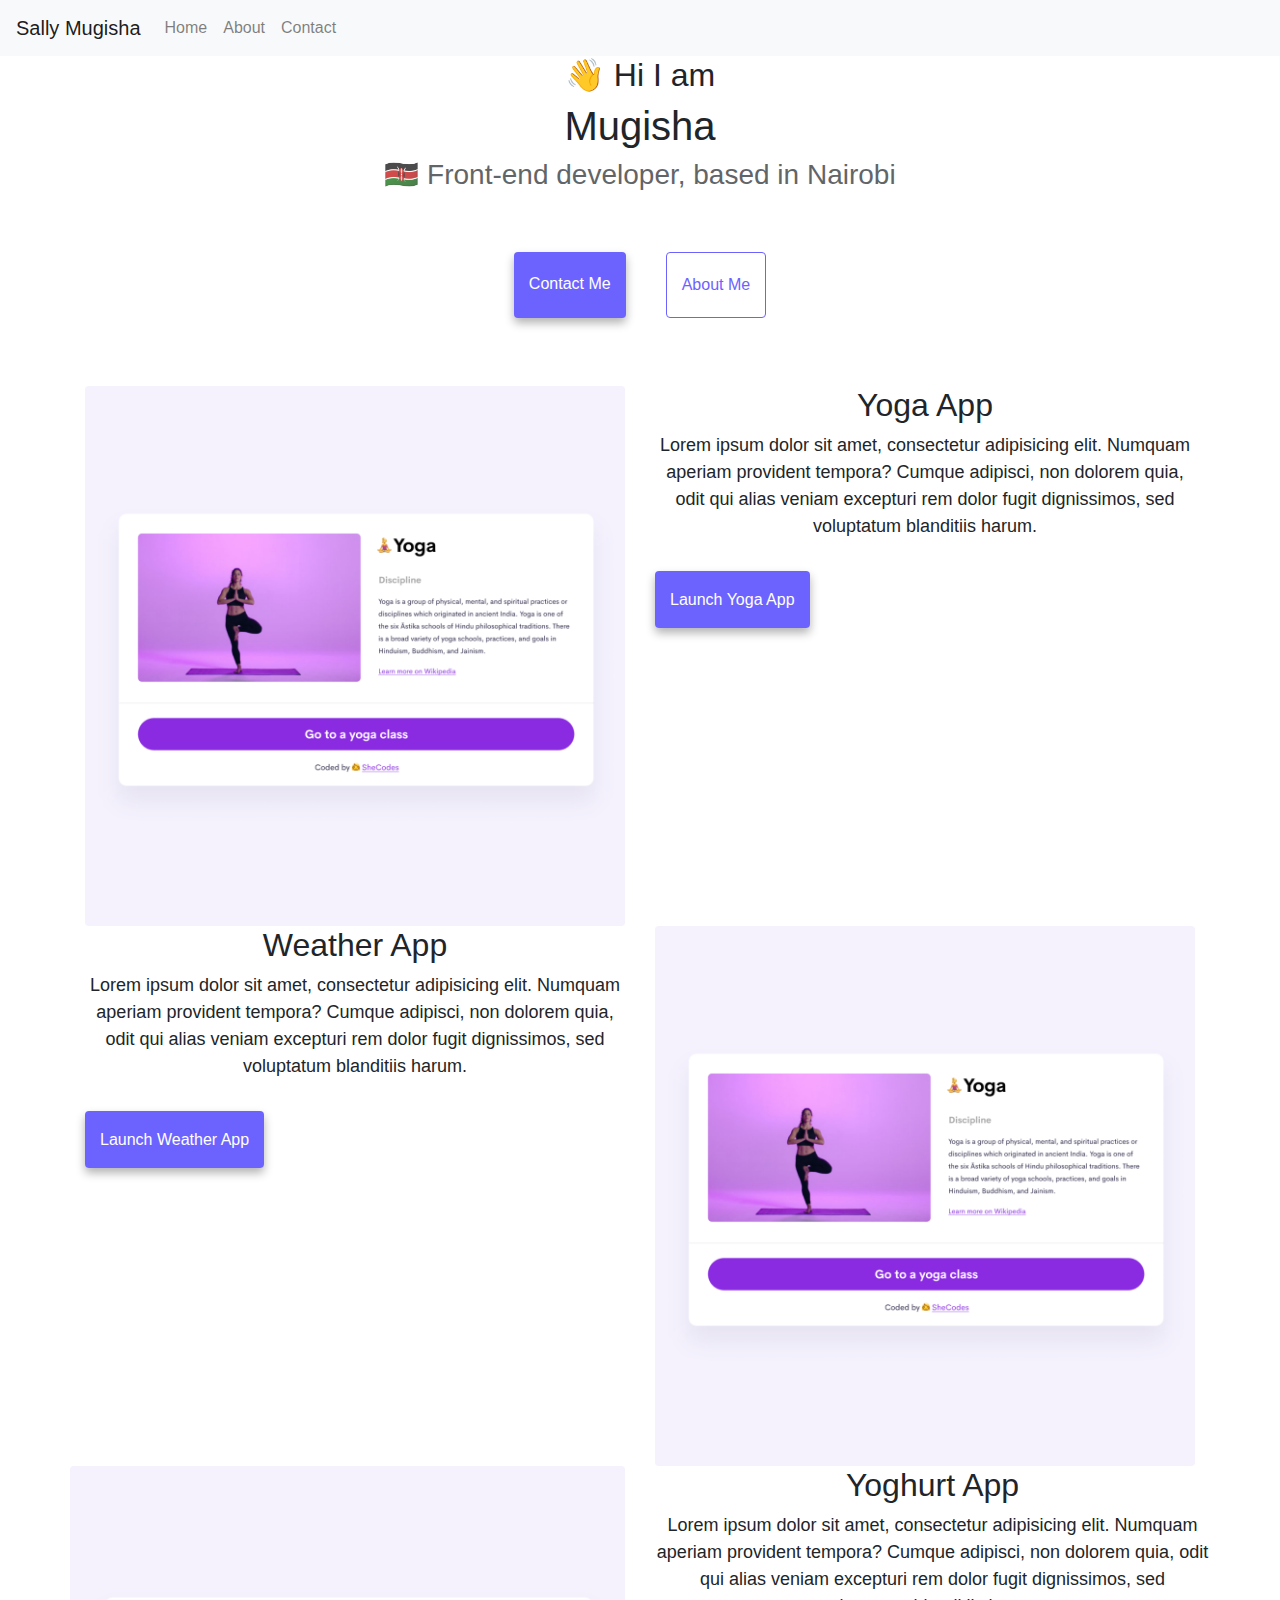
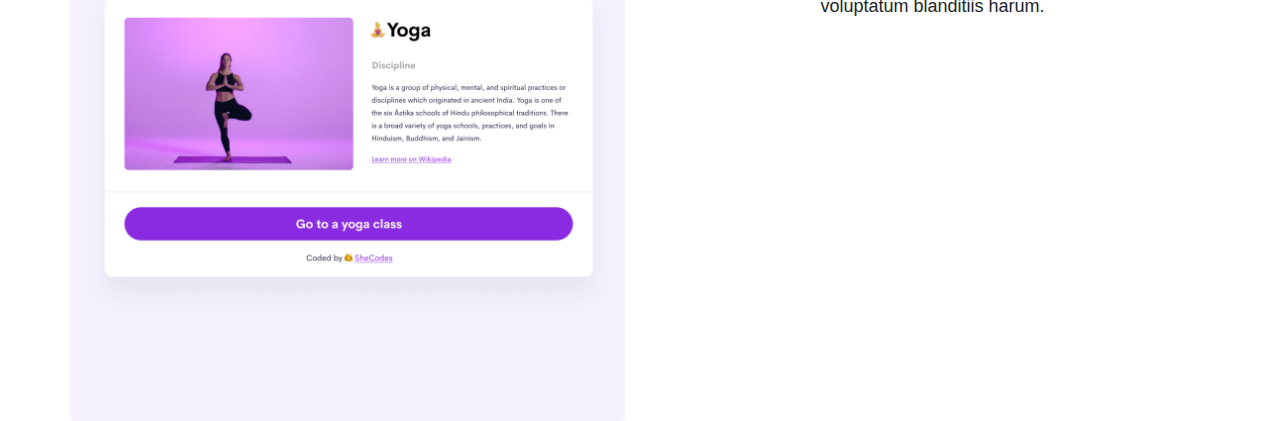
<file: index.html>
<!DOCTYPE html>
<html lang="en">
  <head>
    <meta charset="UTF-8" />
    <meta http-equiv="X-UA-Compatible" content="IE=edge" />
    <meta name="viewport" content="width=device-width, initial-scale=1.0" />
    <title>Sally Wanga</title>
    <meta name="description" content="this is an index file that gives an overview of the projects I have built"/> 
    <link rel="stylesheet" href="style.css" />
    <link
      rel="stylesheet"
      href="https://cdn.jsdelivr.net/npm/bootstrap@4.3.1/dist/css/bootstrap.min.css"
      integrity="sha384-ggOyR0iXCbMQv3Xipma34MD+dH/1fQ784/j6cY/iJTQUOhcWr7x9JvoRxT2MZw1T"
      crossorigin="anonymous"
    />
    <script
      src="https://cdn.jsdelivr.net/npm/bootstrap@4.3.1/dist/js/bootstrap.min.js"
      integrity="sha384-JjSmVgyd0p3pXB1rRibZUAYoIIy6OrQ6VrjIEaFf/nJGzIxFDsf4x0xIM+B07jRM"
      crossorigin="anonymous"
    ></script>
    
  </head>
  <body>
    <nav class="navbar navbar-expand-lg navbar-light bg-light sticky-top">
      <a
        class="navbar-brand"
        href="https://www.shecodes.io/graduates/44677-sally-wanga"
        title="Sally Wanga's online portfolio"
        >Sally Mugisha</a
      >
      <button
        class="navbar-toggler"
        type="button"
        data-toggle="collapse"
        data-target="#navbarNavAltMarkup"
        aria-controls="navbarNavAltMarkup"
        aria-expanded="false"
        aria-label="Toggle navigation"
      >
        <span class="navbar-toggler-icon"></span>
      </button>
      <div class="collapse navbar-collapse" id="navbarNavAltMarkup">
        <div class="navbar-nav">
          <a class="nav-item nav-link" href="index.html"
            >Home <span class="sr-only">(current)</span></a
          >
          <a class="nav-item nav-link" href="about.html">About</a>
          <a class="nav-item nav-link" href="about.html#contact">Contact</a>
        </div>
      </div>
    </nav>
    <h2>👋 Hi I am</h2>
    <h1>Mugisha</h1>
    <h3>🇰🇪 Front-end developer, based in Nairobi</h3>
    <div class="navigation-links mb-5">
      <a href="about.html#contact" class="contact-link" title="contact details">Contact me</a>
      <a href="about.html" class="about-link" title="more about me">About me</a>
    </div>

    <div class="container">
      <div class="row">
        <div class="col-6">
          <img src="images/yoga.png" class="img-fluid rounded" alt="girl standing in a yoga poze"/>
        </div>
        <div class="col-6">
          <h2 class="text-start">Yoga App</h2>
          <p class="text-start">
            Lorem ipsum dolor sit amet, consectetur adipisicing elit. Numquam
            aperiam provident tempora? Cumque adipisci, non dolorem quia, odit
            qui alias veniam excepturi rem dolor fugit dignissimos, sed
            voluptatum blanditiis harum.
          </p>
          <div class="mt-5">
          <a href="#" class="yoga-link" title="yoga app launch">Launch Yoga App</a>
          </div>
        </div>
      </div>
      <div class="row">
          <div class="col-6">
              <h2 class="text-start">Weather App</h2>
              <p class="text-start">
                Lorem ipsum dolor sit amet, consectetur adipisicing elit. Numquam
                aperiam provident tempora? Cumque adipisci, non dolorem quia, odit
                qui alias veniam excepturi rem dolor fugit dignissimos, sed
                voluptatum blanditiis harum.
              </p>
              <div class="mt-5">
                  <a href="#" class="yoga-link" title="weather app launch">Launch Weather App</a>
                  </div>
      </div>
      <div class="col-6">
          <img src="images/yoga.png" class="img-fluid rounded" alt="girl doing yoga" />
      </div>
      <div class="row">
          <div class="col-6">
              <img src="images/yoga.png" class="img-fluid rounded" alt="girl doing yoga"/>
          </div>
          <div class="col-6">
              <h2 class="text-start">Yoghurt App</h2>
              <p class="text-start">
                Lorem ipsum dolor sit amet, consectetur adipisicing elit. Numquam
                aperiam provident tempora? Cumque adipisci, non dolorem quia, odit
                qui alias veniam excepturi rem dolor fugit dignissimos, sed
                voluptatum blanditiis harum.
              </p>
          </div>

      </div>
    </div>
  </body>
</html>
</file>
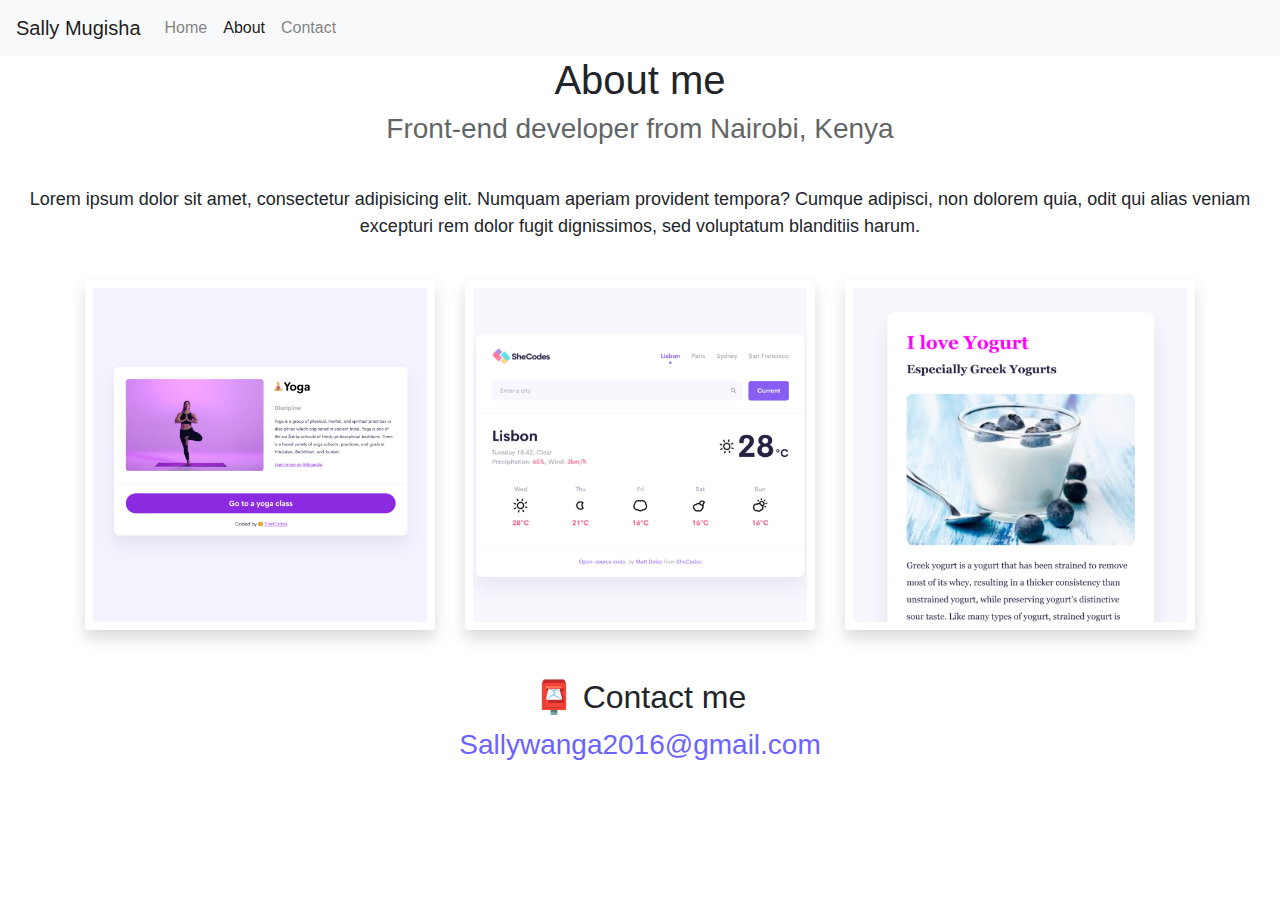
<file: about.html>
<!DOCTYPE html>
<html lang="en">
  <head>
    <meta charset="UTF-8" />
    <meta http-equiv="X-UA-Compatible" content="IE=edge" />
    <meta name="viewport" content="width=device-width, initial-scale=1.0" />
    <link rel="stylesheet" href="style.css" />
    <link
      rel="stylesheet"
      href="https://cdn.jsdelivr.net/npm/bootstrap@4.3.1/dist/css/bootstrap.min.css"
      integrity="sha384-ggOyR0iXCbMQv3Xipma34MD+dH/1fQ784/j6cY/iJTQUOhcWr7x9JvoRxT2MZw1T"
      crossorigin="anonymous"
    />
    <script
      src="https://cdn.jsdelivr.net/npm/bootstrap@4.3.1/dist/js/bootstrap.min.js"
      integrity="sha384-JjSmVgyd0p3pXB1rRibZUAYoIIy6OrQ6VrjIEaFf/nJGzIxFDsf4x0xIM+B07jRM"
      crossorigin="anonymous"
    ></script>
    <title>About Sally Wanga</title>
    <meta
      name="description"
      content="this is apage that gives my contact information"
    />
  </head>
  <body>
    <nav class="navbar navbar-expand-lg navbar-light bg-light sticky-top">
      <a
        class="navbar-brand"
        href="https://www.shecodes.io/graduates/44677-sally-wanga"
        >Sally Mugisha</a
      >
      <button
        class="navbar-toggler"
        type="button"
        data-toggle="collapse"
        data-target="#navbarNavAltMarkup"
        aria-controls="navbarNavAltMarkup"
        aria-expanded="false"
        aria-label="Toggle navigation"
      >
        <span class="navbar-toggler-icon"></span>
      </button>
      <div class="collapse navbar-collapse" id="navbarNavAltMarkup">
        <div class="navbar-nav">
          <a class="nav-item nav-link" href="index.html"
            >Home <span class="sr-only">(current)</span></a
          >
          <a class="nav-item nav-link active" href="about.html">About</a>
          <a class="nav-item nav-link" href="about.html#contact">Contact</a>
        </div>
      </div>
    </nav>
    <h1>About me</h1>
    <h3>Front-end developer from Nairobi, Kenya</h3>
    <div class="about-paragraphs">
      <p>
        Lorem ipsum dolor sit amet, consectetur adipisicing elit. Numquam
        aperiam provident tempora? Cumque adipisci, non dolorem quia, odit qui
        alias veniam excepturi rem dolor fugit dignissimos, sed voluptatum
        blanditiis harum.
      </p>
    </div>

    <div class="container mb-5">
      <div class="row">
        <div class="col-sm-4">
          <img
            src="images/yoga.png"
            class="img-fluid p-2 shadow rounded"
            alt="girl doing yoga"
          />
        </div>
        <div class="col-sm-4">
          <img
            src="images/weather.png"
            class="img-fluid p-2 shadow rounded"
            alt="weather app demonstration"
          />
        </div>
        <div class="col-sm-4">
          <img
            src="images/yogurt.png"
            class="img-fluid p-2 shadow rounded"
            alt="greek yoghurt"
          />
        </div>
      </div>
    </div>
    <div id="contact">
      <h2>📮 Contact me</h2>
      <a
        href="mailto:sallywanga2016@gmail.com"
        class="email-link"
        title="Sally Wanga's email address"
        >Sallywanga2016@gmail.com</a
      >
    </div>
  </body>
</html>
</file>
<file: style.css>
:root {
    --primary-color: #6c63ff;
    --secondary-color: #f5f2fe;
    --box-shadow: 0 5px 10px rgba(0, 0, 0, 0.3);
}

h1,
h2,
h3 {
    text-align: center;
    margin: 0;
}

h1 {
    font-size: 96px;
}

h2 {
    font-size: 48px;
}

h3 {
    font-size: 24px;
    opacity: 0.7;
}

p {
    font-size: 18px;
    line-height: 1.5;
    text-align: center;
}

.navigation-links {
    display: flex;
    margin-top: 40px;
    justify-content: center;
}

.navigation-links a {
    margin: 20px;
    border-radius: 4px;
    padding: 20px 15px;
    text-decoration: none;
    text-transform: capitalize;
}

.contact-link {
    background: var(--primary-color);
    box-shadow: var(--box-shadow);
    color: white;
}

.yoga-link {
    border-radius: 4px;
    padding: 20px 15px;
    text-decoration: none;
    text-transform: capitalize;
    background: var(--primary-color);
    box-shadow: var(--box-shadow);
    color: white;
}

.about-link {
    color: var(--primary-color);
    border: 1px solid var(--primary-color);
}

.homepage-link {
    color: var(--primary-color);
    text-align: center;
    display: block;
}

.about-paragraphs {
    display: flex;
    margin: 30px 0;
}

.about-paragraphs p {
    margin: 10px;
}

.email-link {
    display: flex;
    justify-content: center;
    color: var(--primary-color);
    font-size: 28px;
    text-decoration: none;
}

.email-link:hover {
    text-decoration: underline;
}
</file>
